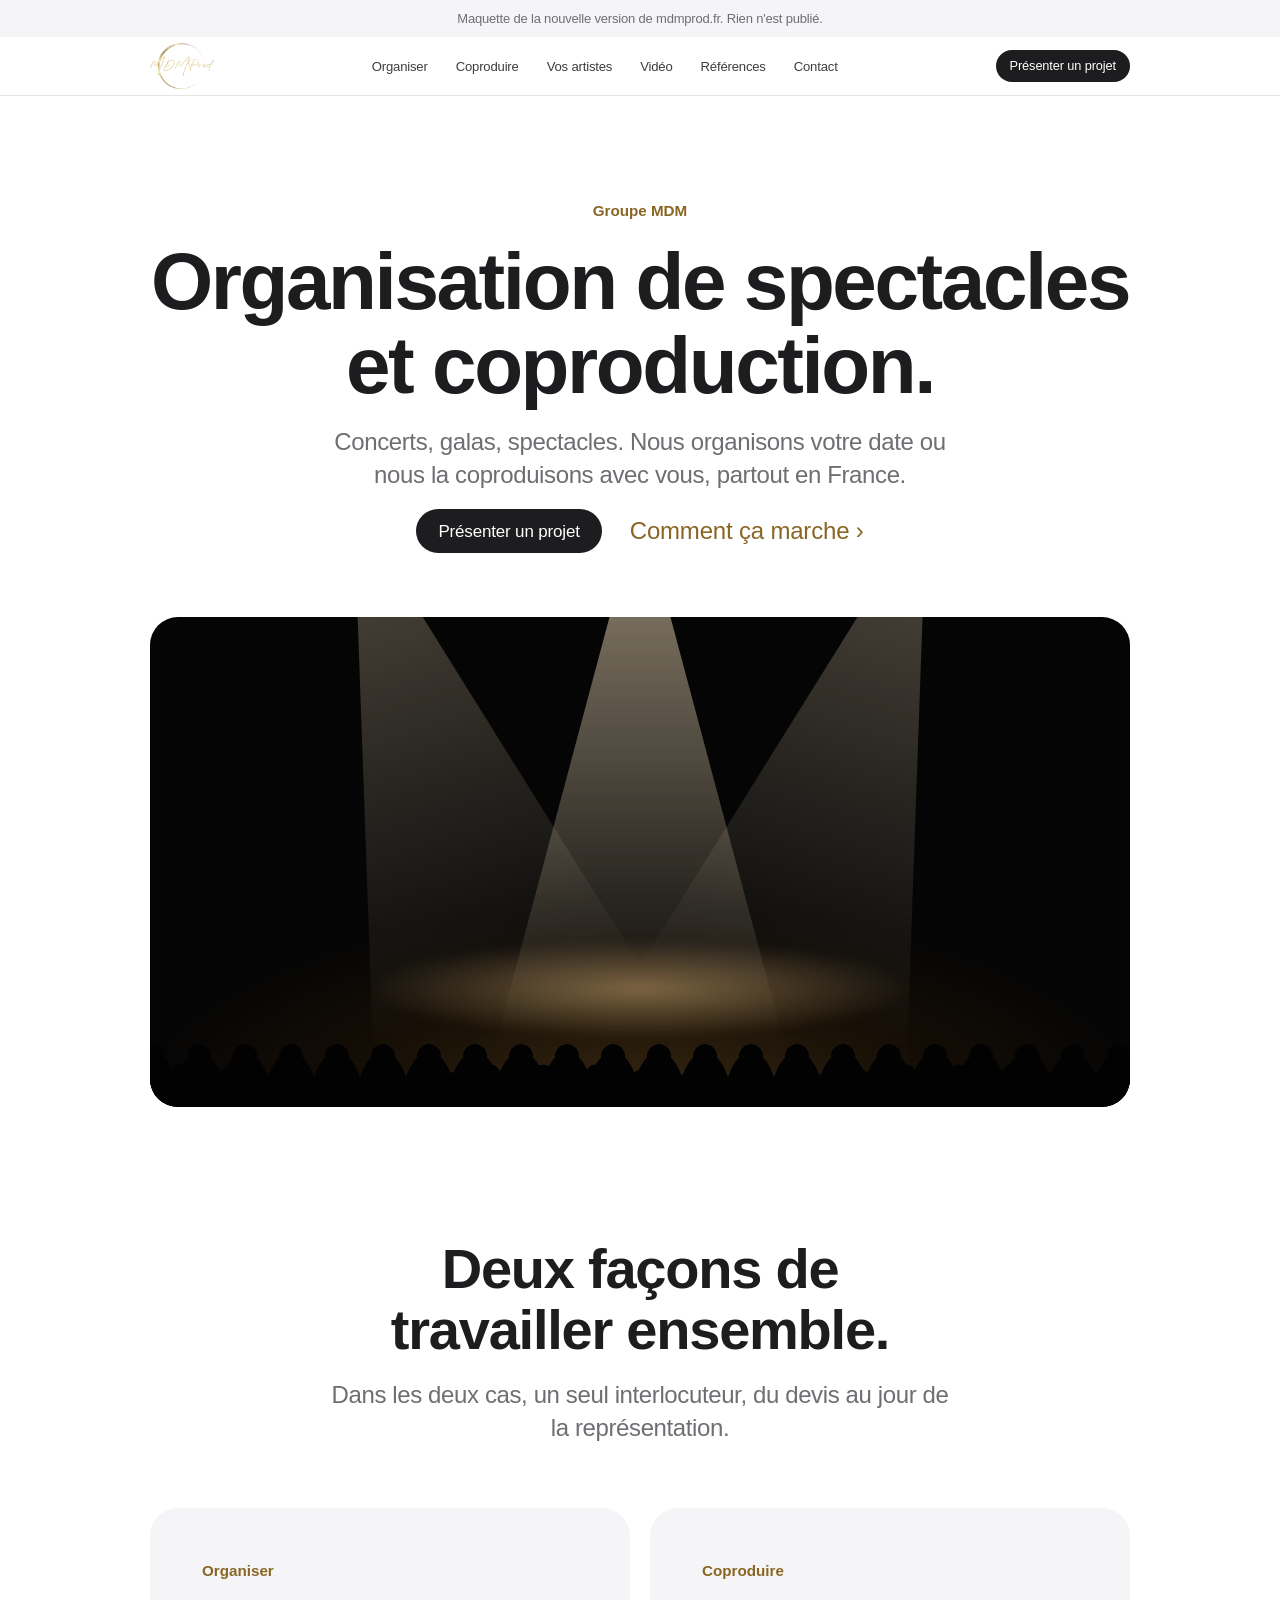
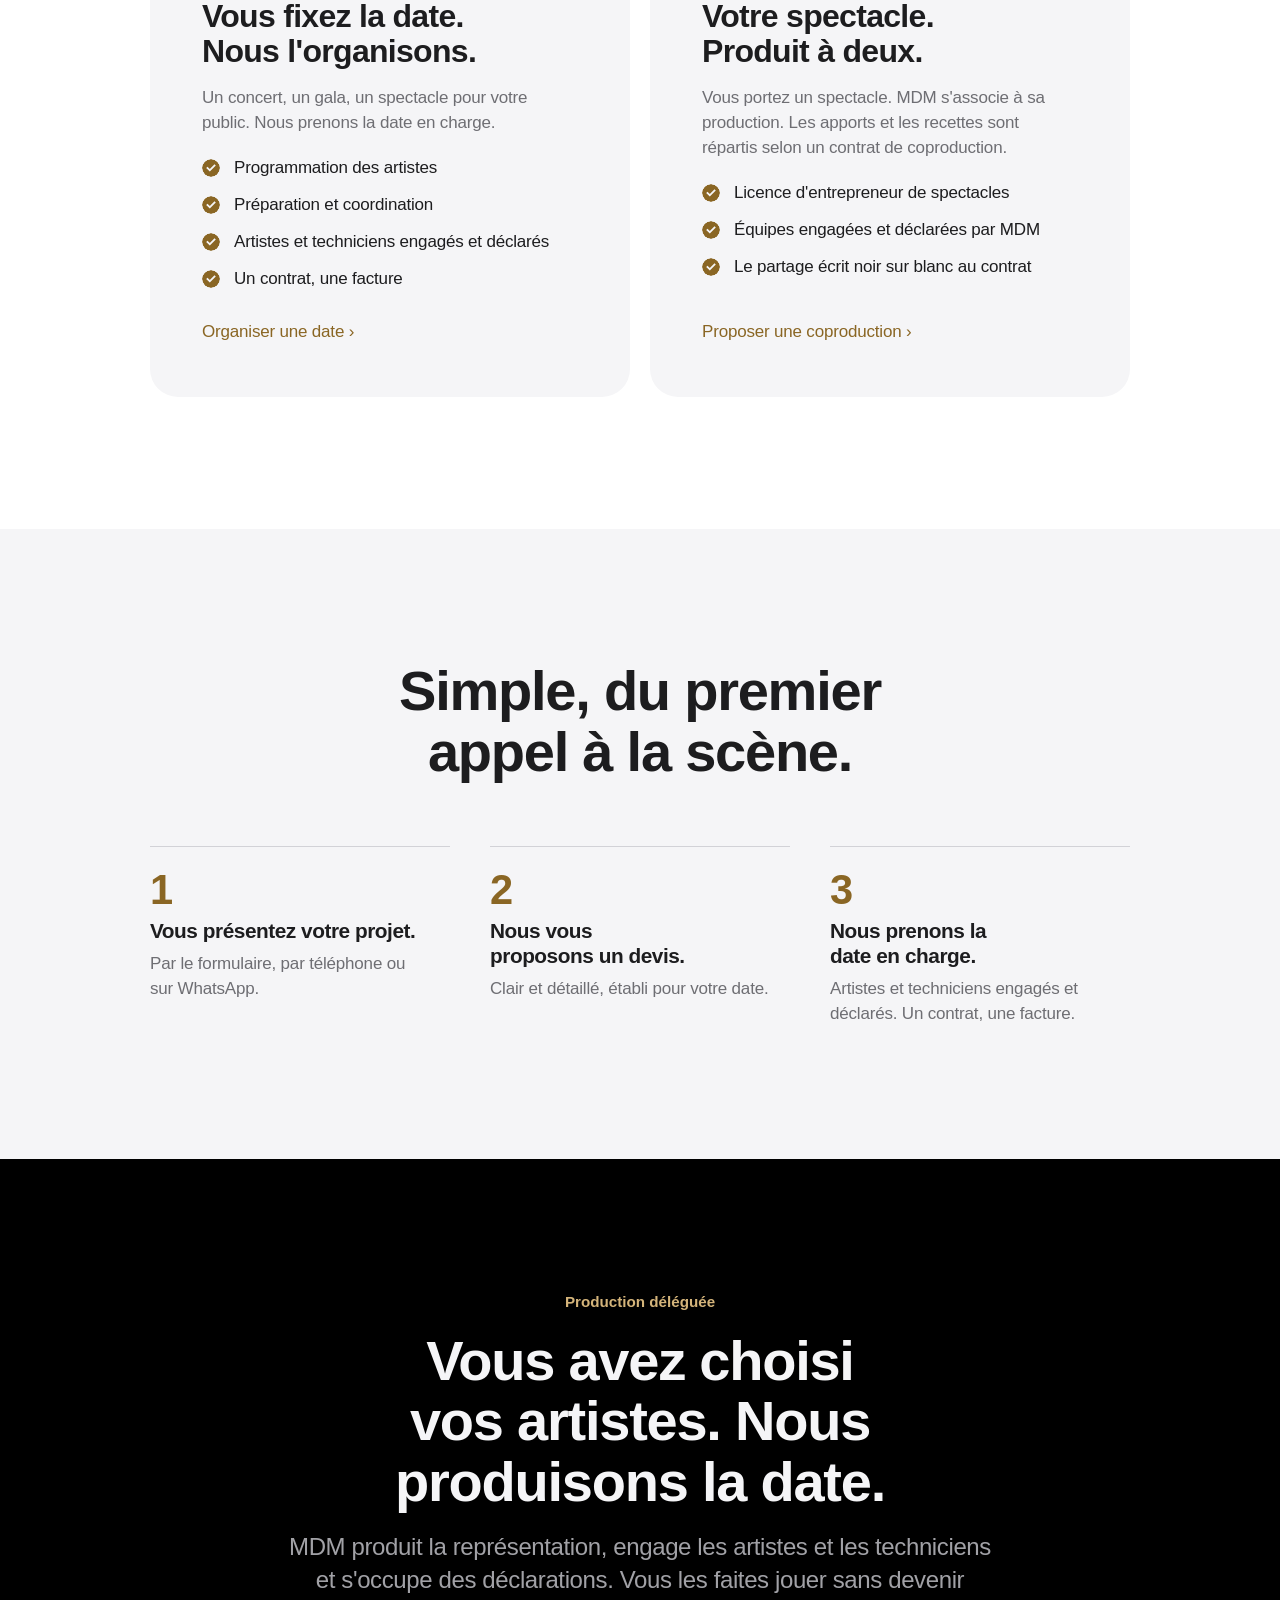
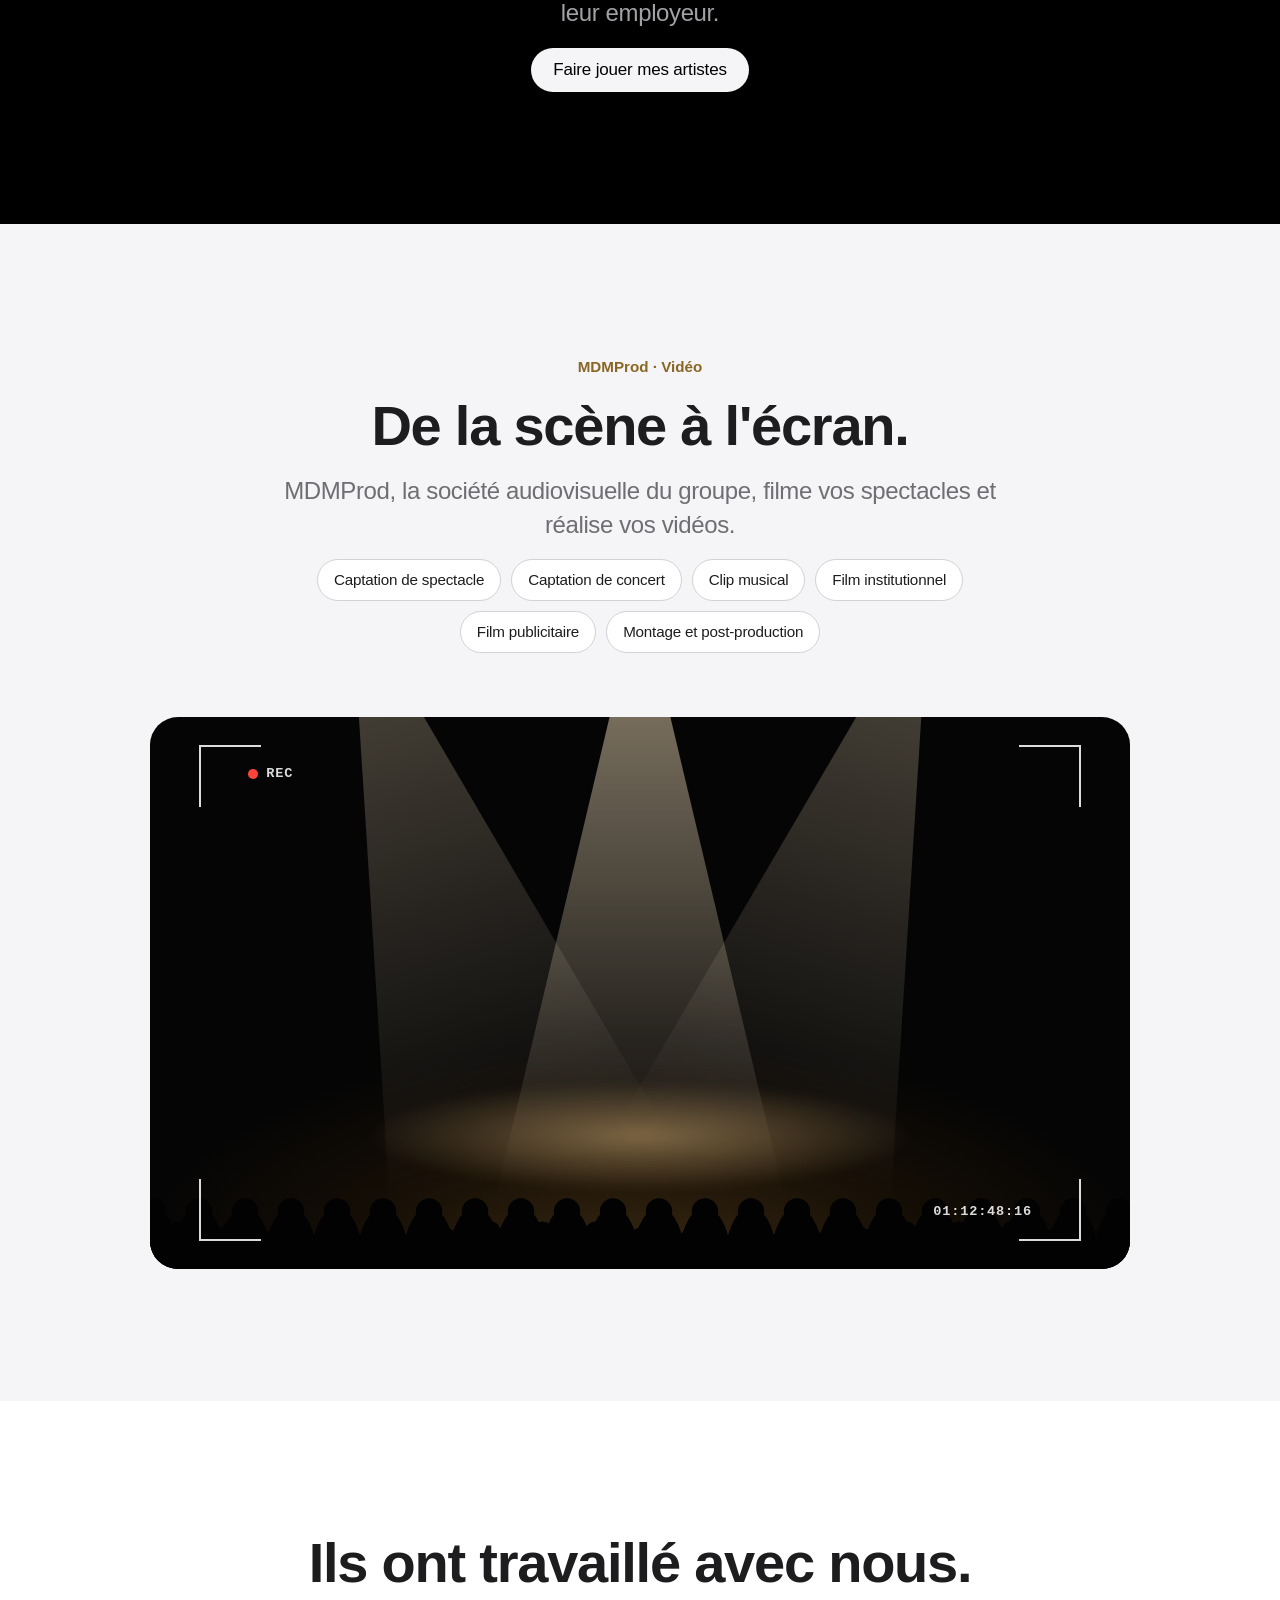
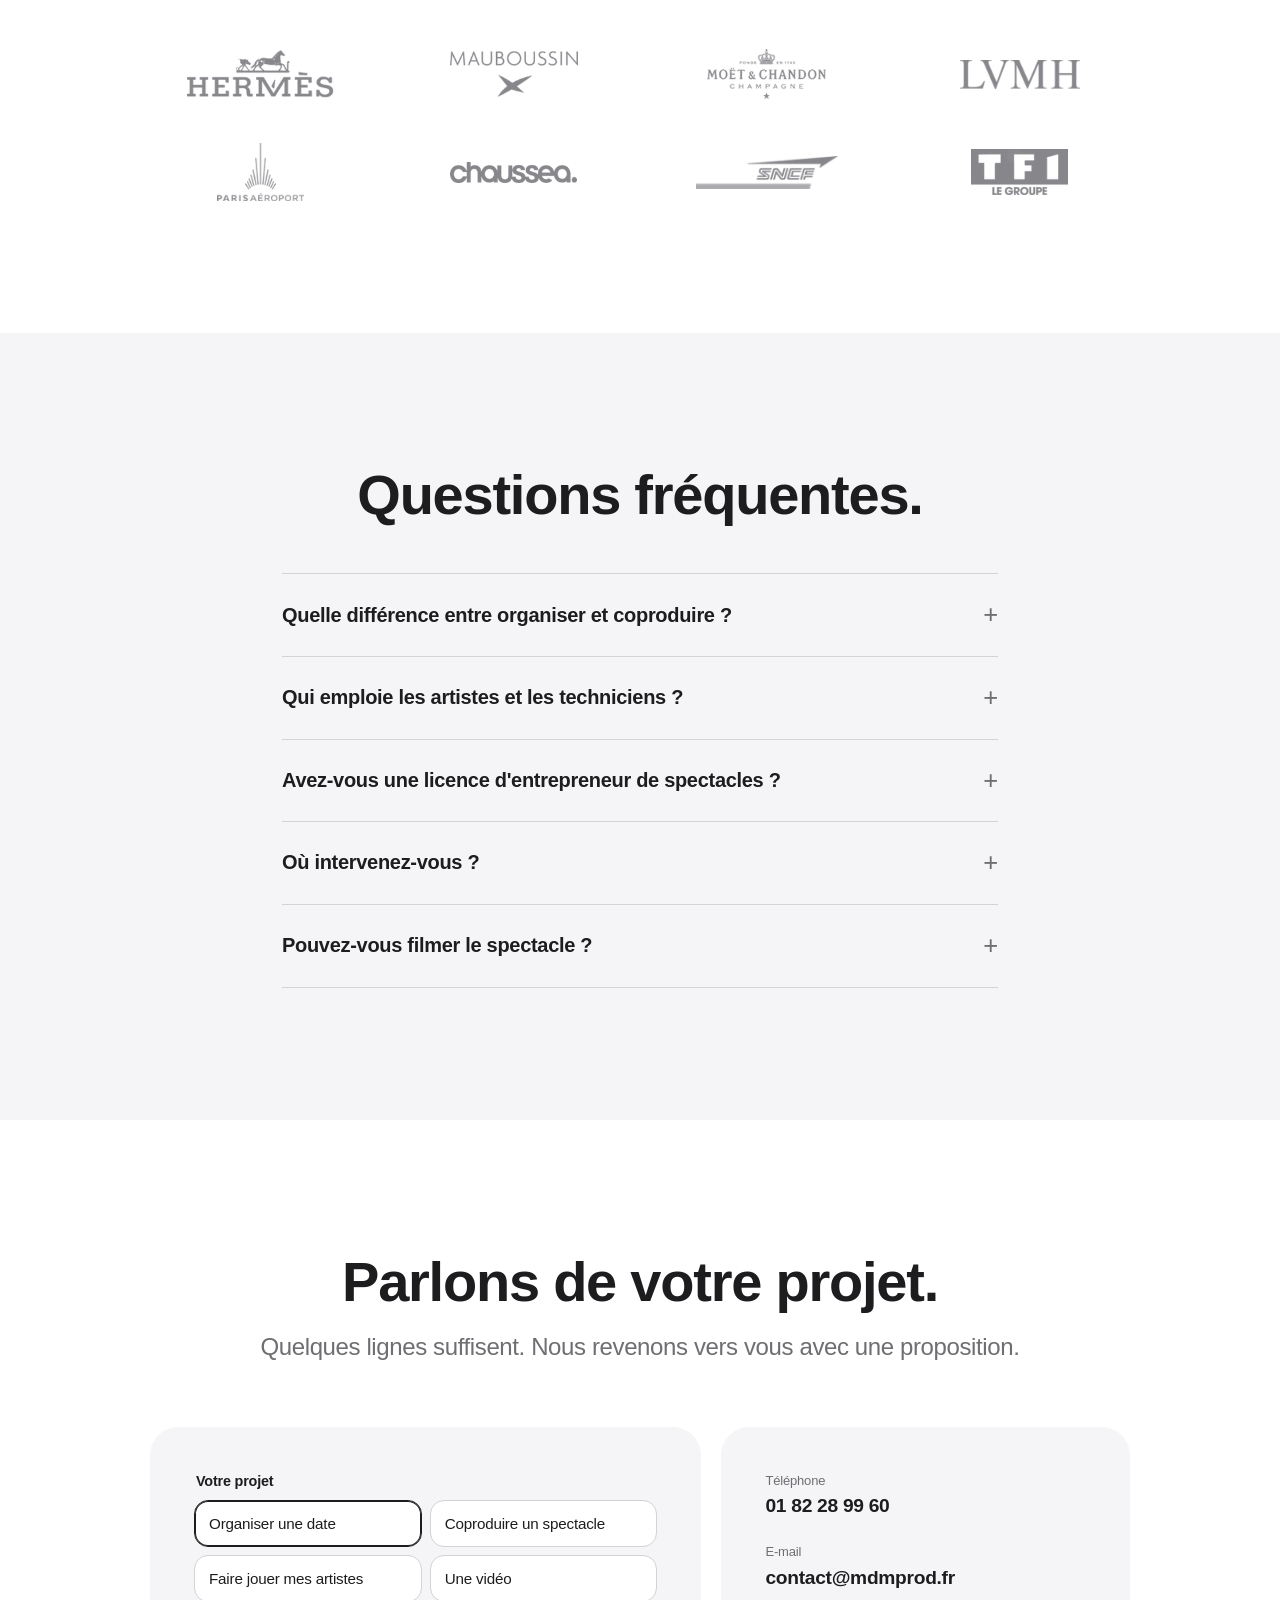
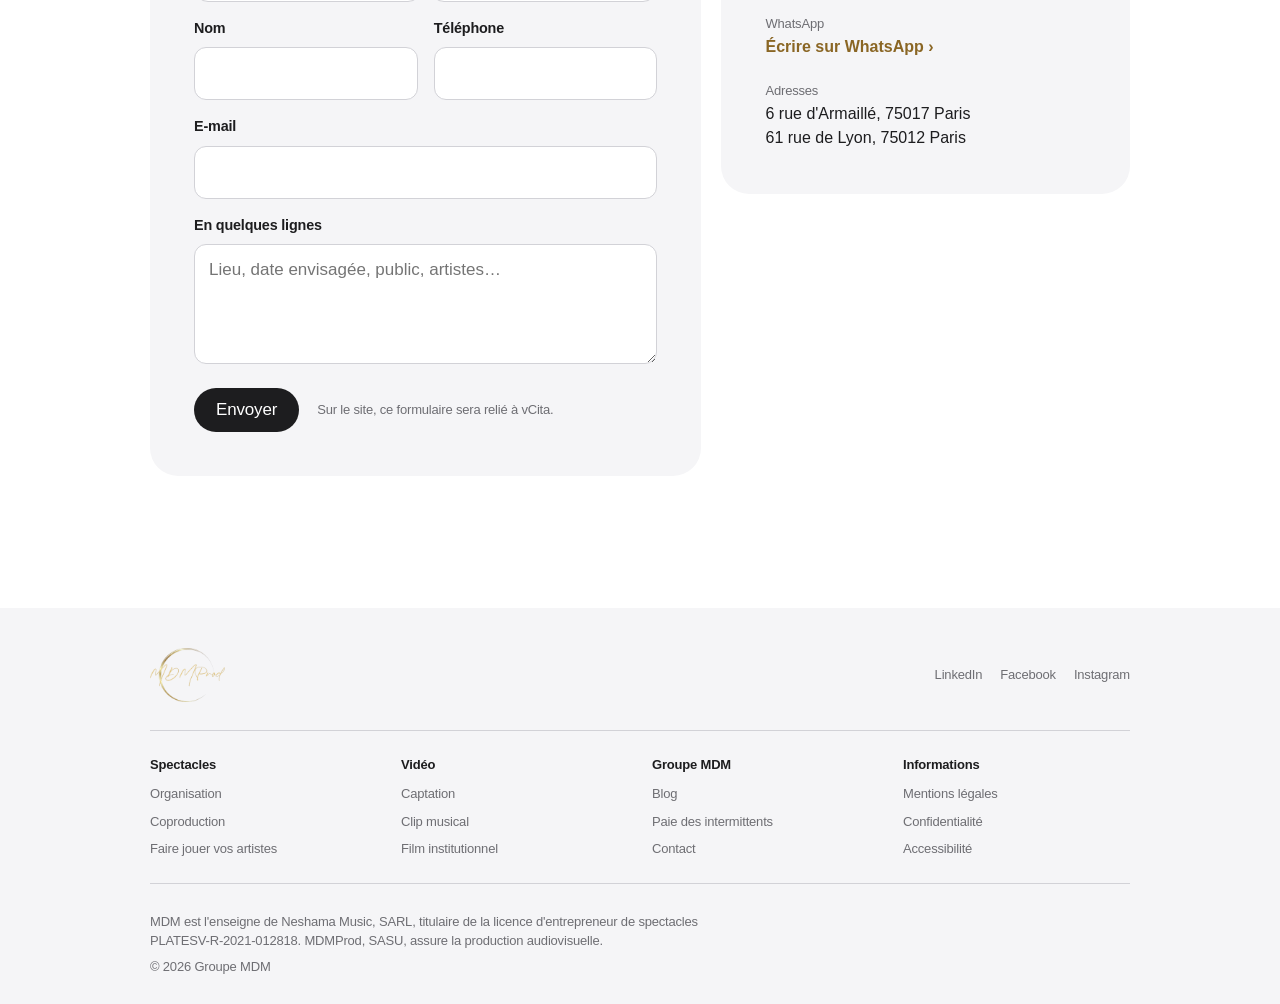
<file: refonte-mdmprod/index.html>
<!doctype html>
<html lang="fr">
<head>
<meta charset="utf-8">
<meta name="viewport" content="width=device-width, initial-scale=1, viewport-fit=cover">
<title>Refonte mdmprod.fr</title>
<meta name="claude:viewport-fit-sides" content="cover">
<meta name="description" content="Maquette de la nouvelle version de mdmprod.fr : organisation de spectacles et coproduction, Groupe MDM.">
<style>
/* Layout : bandes pleine largeur qui alternent blanc / gris clair / noir, contenu centré sur 980 px,
   grandes phrases courtes, deux tuiles, une seule couleur d'accent (l'or du logo), aucune décoration gratuite. */
:root {
  --bg: #ffffff;
  --bg-alt: #f5f5f7;
  --tile: #ffffff;
  --fg: #1d1d1f;
  --fg-2: #6e6e73;
  --line: #d2d2d7;
  --gold: #8a6624;
  --ink: #000000;
  --on-ink: #f5f5f7;
  --on-ink-2: #a1a1a6;
  --btn-bg: #1d1d1f;
  --btn-fg: #ffffff;
  --nav-bg: rgba(255, 255, 255, 0.78);
  --logo-ink: #86868b;
  --focus: #8a6624;
  --field: #ffffff;
  --ok-bg: #eef6ee;
  --ok-fg: #1f5f2a;
  /* La scène et le viseur sont des « photos » : sombres dans les deux thèmes. */
  --stage-0: #050505;
  --stage-1: #140d05;
  --stage-2: #3b2a12;
  --stage-light: rgba(255, 233, 196, 0.62);
  --stage-glow: rgba(255, 210, 140, 0.42);
  --stage-crowd: #020202;
  --rec: #ff453a;
  --hud: rgba(255, 255, 255, 0.86);

  --font: -apple-system, BlinkMacSystemFont, "SF Pro Display", "SF Pro Text", "Helvetica Neue", "Segoe UI", Roboto, Arial, sans-serif;
  --mono: ui-monospace, "SF Mono", Menlo, Consolas, monospace;
  --hero: clamp(2.6rem, 7.2vw, 5rem);
  --h2: clamp(2rem, 5vw, 3.5rem);
  --h3: clamp(1.5rem, 3vw, 2rem);
  --lead: clamp(1.15rem, 2vw, 1.5rem);
  --body: 1.0625rem;
  --small: 0.8125rem;
  --radius: 28px;
  --max: 980px;
}
@media (prefers-color-scheme: dark) {
  :root:not([data-theme="light"]) {
    --bg: #000000; --bg-alt: #161617; --tile: #1d1d1f; --fg: #f5f5f7; --fg-2: #a1a1a6;
    --line: #424245; --gold: #d4b47a; --ink: #1d1d1f; --on-ink: #f5f5f7; --on-ink-2: #a1a1a6;
    --btn-bg: #f5f5f7; --btn-fg: #000000; --nav-bg: rgba(22, 22, 23, 0.78); --logo-ink: #8e8e93;
    --focus: #d4b47a; --field: #1d1d1f; --ok-bg: #12301a; --ok-fg: #9fe0ad;
    color-scheme: dark;
  }
}
:root[data-theme="dark"] {
  --bg: #000000; --bg-alt: #161617; --tile: #1d1d1f; --fg: #f5f5f7; --fg-2: #a1a1a6;
  --line: #424245; --gold: #d4b47a; --ink: #1d1d1f; --on-ink: #f5f5f7; --on-ink-2: #a1a1a6;
  --btn-bg: #f5f5f7; --btn-fg: #000000; --nav-bg: rgba(22, 22, 23, 0.78); --logo-ink: #8e8e93;
  --focus: #d4b47a; --field: #1d1d1f; --ok-bg: #12301a; --ok-fg: #9fe0ad;
  color-scheme: dark;
}

* { box-sizing: border-box; }
html { scroll-behavior: smooth; scroll-padding-top: 70px; }
body {
  margin: 0; background: var(--bg); color: var(--fg); font-family: var(--font);
  font-size: var(--body); line-height: 1.47; letter-spacing: -0.011em;
  -webkit-font-smoothing: antialiased; overflow-x: hidden;
}
body::before {
  content: ""; position: fixed; inset: 0 0 auto; height: env(safe-area-inset-top, 0px);
  z-index: 10; background: var(--nav-bg);
}
h1, h2, h3 { margin: 0; font-weight: 600; text-wrap: balance; letter-spacing: -0.022em; }
p { margin: 0; text-wrap: pretty; }
a { color: var(--gold); text-decoration: none; }
a:hover { text-decoration: underline; }
:focus-visible { outline: 2px solid var(--focus); outline-offset: 3px; border-radius: 6px; }

.wrap {
  max-width: calc(var(--max) + 2 * 22px); margin: 0 auto;
  padding-left: max(22px, env(safe-area-inset-left, 0px));
  padding-right: max(22px, env(safe-area-inset-right, 0px));
}
.band { padding-block: clamp(72px, 11vw, 132px); }
.band--alt { background: var(--bg-alt); }
.band--ink { background: var(--ink); color: var(--on-ink); }
.center { text-align: center; }
.eyebrow { font-size: 0.95rem; font-weight: 600; color: var(--gold); letter-spacing: 0; }
.band--ink .eyebrow { color: #d4b47a; }
.lead { font-size: var(--lead); line-height: 1.38; color: var(--fg-2); letter-spacing: -0.016em; }
.band--ink .lead { color: var(--on-ink-2); }
.stack { display: flex; flex-direction: column; gap: 18px; }
.stack--center { align-items: center; }
.narrow { max-width: 760px; margin-inline: auto; }
.more { font-size: var(--lead); font-weight: 400; color: var(--gold); white-space: nowrap; }
.more::after { content: " ›"; }
.band--ink .more { color: #d4b47a; }

/* Bandeau maquette */
.notice { background: var(--bg-alt); color: var(--fg-2); font-size: var(--small); text-align: center; }
.notice .wrap { padding-block: 9px; }

/* Navigation */
.nav {
  position: sticky; top: env(safe-area-inset-top, 0px); z-index: 20;
  background: var(--nav-bg); -webkit-backdrop-filter: saturate(180%) blur(20px); backdrop-filter: saturate(180%) blur(20px);
  border-bottom: 1px solid color-mix(in srgb, var(--line) 60%, transparent);
}
.nav .wrap { display: flex; align-items: center; gap: 24px; min-height: 58px; }
.brand { display: flex; align-items: center; flex: none; }
.brand img { height: 46px; width: auto; display: block; }
.nav-links { display: flex; gap: 28px; margin: 0 auto; padding: 0; list-style: none; }
.nav-links a { color: var(--fg); font-size: 0.82rem; opacity: 0.86; }
.nav-links a:hover { opacity: 1; text-decoration: none; }
.pill {
  display: inline-flex; align-items: center; justify-content: center; min-height: 44px;
  padding: 0 22px; border-radius: 980px; border: 0; cursor: pointer;
  background: var(--btn-bg); color: var(--btn-fg); font: 500 1.0625rem/1 var(--font); letter-spacing: -0.01em;
}
.pill:hover { text-decoration: none; opacity: 0.88; }
.pill--sm { min-height: 32px; padding: 0 14px; font-size: 0.8rem; }
.band--ink .pill { background: #f5f5f7; color: #000; }
.menu-btn {
  display: none; margin-left: auto; width: 44px; height: 44px; border: 0; background: transparent;
  color: var(--fg); cursor: pointer; border-radius: 10px;
}
.menu-btn svg { width: 20px; height: 20px; }
.menu { border-top: 1px solid var(--line); }
.menu ul { list-style: none; margin: 0; padding: 8px 0 18px; display: grid; }
.menu a { display: block; padding: 12px 0; color: var(--fg); font-size: 1.5rem; font-weight: 600; letter-spacing: -0.02em; }

/* Accroche */
.hero { padding-block: clamp(56px, 9vw, 104px) 0; text-align: center; }
.hero h1 { font-size: var(--hero); line-height: 1.04; letter-spacing: -0.03em; font-weight: 700; }
.hero .lead { max-width: 640px; margin-inline: auto; }
.actions { display: flex; flex-wrap: wrap; align-items: center; justify-content: center; gap: 14px 28px; }
.hero-visual { margin-top: clamp(40px, 6vw, 64px); }

/* Scène dessinée (tient lieu de photo dans la maquette) */
.stage {
  position: relative; overflow: hidden; border-radius: var(--radius); max-width: 100%;
  aspect-ratio: 2 / 1; isolation: isolate;
  background:
    radial-gradient(70% 55% at 50% 100%, var(--stage-2) 0%, var(--stage-1) 45%, transparent 75%),
    var(--stage-0);
}
.beam {
  position: absolute; top: -8%; width: 34%; height: 112%; left: 33%;
  background: linear-gradient(to bottom, var(--stage-light), transparent 82%);
  clip-path: polygon(44% 0, 56% 0, 100% 100%, 0 100%);
  filter: blur(16px); transform-origin: 50% 0; mix-blend-mode: screen; opacity: 0.8;
}
.beam--l { left: 6%; transform: rotate(-17deg); opacity: 0.42; animation: sway-l 11s ease-in-out infinite; }
.beam--r { left: 60%; transform: rotate(17deg); opacity: 0.42; animation: sway-r 13s ease-in-out infinite; }
.beam--c { animation: breathe 7s ease-in-out infinite; }
.pool {
  position: absolute; left: 22%; right: 22%; bottom: 14%; height: 20%;
  background: radial-gradient(closest-side, var(--stage-glow), transparent); filter: blur(4px);
}
.crowd { position: absolute; left: -2%; right: -2%; bottom: 0; height: 17%; }
.crowd::before, .crowd::after { content: ""; position: absolute; inset: 0; }
.crowd::before {
  background:
    radial-gradient(circle at 50% 34%, var(--stage-crowd) 0 21%, transparent 22%) 0 0 / 46px 100% repeat-x,
    radial-gradient(60% 72% at 50% 100%, var(--stage-crowd) 0 98%, transparent 100%) 0 0 / 46px 100% repeat-x;
  top: 8%;
}
.crowd::after {
  background:
    radial-gradient(circle at 50% 38%, var(--stage-crowd) 0 19%, transparent 20%) 23px 0 / 52px 100% repeat-x,
    radial-gradient(62% 70% at 50% 100%, var(--stage-crowd) 0 98%, transparent 100%) 23px 0 / 52px 100% repeat-x;
  top: 34%;
}
@keyframes sway-l { 50% { transform: rotate(-11deg); } }
@keyframes sway-r { 50% { transform: rotate(11deg); } }
@keyframes breathe { 50% { opacity: 0.68; } }

/* Deux façons de travailler */
.tiles { display: grid; grid-template-columns: repeat(2, minmax(0, 1fr)); gap: 20px; margin-top: clamp(40px, 6vw, 64px); }
.tile {
  background: var(--tile); border-radius: var(--radius); padding: clamp(32px, 4.5vw, 52px);
  display: flex; flex-direction: column; gap: 16px; min-width: 0;
}
.tile h3 { font-size: var(--h3); line-height: 1.12; }
.tile p { color: var(--fg-2); }
.tile .eyebrow { color: var(--gold); }
.nowrap { white-space: nowrap; }
.ticks { list-style: none; margin: 4px 0 0; padding: 0; display: grid; gap: 12px; }
.ticks li { display: grid; grid-template-columns: 22px 1fr; gap: 10px; align-items: start; }
.ticks li::before {
  content: ""; width: 18px; height: 18px; margin-top: 3px; border-radius: 50%;
  background: var(--gold);
  -webkit-mask: url("data:image/svg+xml,%3Csvg xmlns='http://www.w3.org/2000/svg' viewBox='0 0 18 18'%3E%3Cpath d='M9 0a9 9 0 1 0 0 18A9 9 0 0 0 9 0Zm-1.2 12.6L4.2 9l1.3-1.3 2.3 2.3 4.7-4.7 1.3 1.3-6 6Z'/%3E%3C/svg%3E") center / contain no-repeat;
          mask: url("data:image/svg+xml,%3Csvg xmlns='http://www.w3.org/2000/svg' viewBox='0 0 18 18'%3E%3Cpath d='M9 0a9 9 0 1 0 0 18A9 9 0 0 0 9 0Zm-1.2 12.6L4.2 9l1.3-1.3 2.3 2.3 4.7-4.7 1.3 1.3-6 6Z'/%3E%3C/svg%3E") center / contain no-repeat;
}
.tile .more { margin-top: auto; padding-top: 12px; font-size: 1.0625rem; }

/* Étapes (vraie séquence : l'ordre compte) */
.steps { list-style: none; padding: 0; margin: clamp(40px, 6vw, 64px) 0 0; display: grid; grid-template-columns: repeat(3, minmax(0, 1fr)); gap: 40px; counter-reset: s; }
.steps li { counter-increment: s; display: flex; flex-direction: column; gap: 8px; border-top: 1px solid var(--line); padding-top: 22px; min-width: 0; }
.steps li::before { content: counter(s); font-size: 2.6rem; font-weight: 600; line-height: 1; color: var(--gold); letter-spacing: -0.03em; font-variant-numeric: tabular-nums; }
.steps h3 { font-size: 1.3rem; line-height: 1.2; }
.steps p { color: var(--fg-2); }

/* Vidéo */
.chips { display: flex; flex-wrap: wrap; justify-content: center; gap: 10px; margin: 0; padding: 0; list-style: none; }
.chips li { border: 1px solid var(--line); border-radius: 980px; padding: 9px 16px; font-size: 0.95rem; background: var(--bg); }
.viewfinder { margin-top: clamp(40px, 6vw, 64px); }
.viewfinder .stage { aspect-ratio: 16 / 9; }
.hud { position: absolute; inset: 5%; pointer-events: none; z-index: 2; }
.hud i { position: absolute; width: 7%; aspect-ratio: 1; border: 2px solid var(--hud); }
.hud i:nth-child(1) { top: 0; left: 0; border-right: 0; border-bottom: 0; }
.hud i:nth-child(2) { top: 0; right: 0; border-left: 0; border-bottom: 0; }
.hud i:nth-child(3) { bottom: 0; left: 0; border-right: 0; border-top: 0; }
.hud i:nth-child(4) { bottom: 0; right: 0; border-left: 0; border-top: 0; }
.rec, .tc { position: absolute; color: var(--hud); font: 600 clamp(0.62rem, 1.3vw, 0.85rem)/1 var(--mono); letter-spacing: 0.06em; }
.rec { top: 9%; left: 10%; display: flex; align-items: center; gap: 8px; }
.rec::before { content: ""; width: 0.75em; height: 0.75em; border-radius: 50%; background: var(--rec); animation: blink 2s steps(1) infinite; }
.tc { bottom: 9%; right: 10%; font-variant-numeric: tabular-nums; }
@keyframes blink { 50% { opacity: 0.2; } }

/* Références */
.logos { list-style: none; margin: clamp(36px, 5vw, 56px) 0 0; padding: 0; display: grid; grid-template-columns: repeat(4, minmax(0, 1fr)); gap: 44px 32px; align-items: center; }
.logos li { display: flex; justify-content: center; }
.logo-mark {
  display: block; width: calc(150px * var(--s, 1)); max-width: 100%; aspect-ratio: var(--ar);
  max-height: calc(48px * var(--s, 1)); background: var(--logo-ink);
  -webkit-mask: var(--src) center / contain no-repeat; mask: var(--src) center / contain no-repeat;
}

/* FAQ */
.faq { margin-top: clamp(32px, 5vw, 48px); border-top: 1px solid var(--line); }
.faq details { border-bottom: 1px solid var(--line); }
.faq summary {
  list-style: none; cursor: pointer; display: flex; justify-content: space-between; align-items: center; gap: 16px;
  padding: 22px 0; font-size: 1.25rem; font-weight: 600; letter-spacing: -0.015em;
}
.faq summary::-webkit-details-marker { display: none; }
.faq summary::after { content: "+"; font-size: 1.6rem; font-weight: 300; color: var(--fg-2); transition: transform 0.25s; }
.faq details[open] summary::after { transform: rotate(45deg); }
.faq details p { padding: 0 0 24px; color: var(--fg-2); max-width: 68ch; }

/* Contact */
.contact-grid { display: grid; grid-template-columns: minmax(0, 1.35fr) minmax(0, 1fr); gap: 20px; margin-top: clamp(40px, 6vw, 64px); align-items: start; }
.card { background: var(--tile); border-radius: var(--radius); padding: clamp(26px, 4vw, 44px); min-width: 0; }
form { display: grid; gap: 16px; }
fieldset { border: 0; margin: 0; padding: 0; min-width: 0; }
legend, label { font-size: 0.9rem; font-weight: 600; display: block; margin-bottom: 8px; }
.choices { display: grid; grid-template-columns: repeat(2, minmax(0, 1fr)); gap: 8px; }
.choices input { position: absolute; opacity: 0; pointer-events: none; }
.choices label {
  margin: 0; font-weight: 500; font-size: 0.95rem; border: 1px solid var(--line); border-radius: 14px;
  padding: 13px 14px; cursor: pointer; background: var(--field); line-height: 1.25;
}
.choices input:checked + label { border-color: var(--fg); box-shadow: inset 0 0 0 1px var(--fg); }
.choices input:focus-visible + label { outline: 2px solid var(--focus); outline-offset: 2px; }
.row { display: grid; grid-template-columns: repeat(2, minmax(0, 1fr)); gap: 16px; }
input[type="text"], input[type="email"], input[type="tel"], textarea {
  width: 100%; font: inherit; color: var(--fg); background: var(--field);
  border: 1px solid var(--line); border-radius: 12px; padding: 13px 14px; min-height: 48px;
}
textarea { min-height: 120px; resize: vertical; }
input:focus, textarea:focus { outline: 2px solid var(--focus); outline-offset: 0; border-color: transparent; }
.form-foot { display: flex; flex-wrap: wrap; align-items: center; gap: 14px 18px; }
.hint { font-size: var(--small); color: var(--fg-2); }
.sent { background: var(--ok-bg); color: var(--ok-fg); border-radius: 12px; padding: 12px 14px; font-size: 0.95rem; }
.coords { display: grid; gap: 22px; }
.coords dt { font-size: var(--small); color: var(--fg-2); margin-bottom: 2px; }
.coords dd { margin: 0; font-size: 1.2rem; font-weight: 600; letter-spacing: -0.015em; user-select: all; }
.coords dd.plain { user-select: text; font-weight: 400; font-size: 1rem; letter-spacing: 0; line-height: 1.5; }
.coords dl { margin: 0; display: grid; gap: 22px; }
.coords .wa { font-size: 1rem; font-weight: 600; }

/* Pied de page */
.foot { background: var(--bg-alt); color: var(--fg-2); font-size: var(--small); line-height: 1.5; }
.foot .wrap { padding-block: 40px 28px; display: grid; gap: 28px; }
.foot-top { display: flex; align-items: center; justify-content: space-between; gap: 16px; flex-wrap: wrap; }
.foot-top img { height: 54px; width: auto; display: block; }
.social { display: flex; gap: 18px; flex-wrap: wrap; }
.social a, .cols a { color: var(--fg-2); }
.social a:hover, .cols a:hover { color: var(--fg); }
.cols { display: grid; grid-template-columns: repeat(4, minmax(0, 1fr)); gap: 24px; padding-block: 24px; border-block: 1px solid var(--line); }
.cols h4 { margin: 0 0 10px; font-size: var(--small); font-weight: 600; color: var(--fg); }
.cols ul { list-style: none; margin: 0; padding: 0; display: grid; gap: 8px; }
.legal { display: grid; gap: 6px; max-width: 80ch; }

@media (max-width: 860px) {
  .nav-links, .nav .pill { display: none; }
  .menu-btn { display: inline-grid; place-items: center; }
  .tiles, .contact-grid { grid-template-columns: 1fr; }
  .steps { grid-template-columns: 1fr; gap: 28px; }
  .logos { grid-template-columns: repeat(2, minmax(0, 1fr)); gap: 36px 20px; }
  .cols { grid-template-columns: repeat(2, minmax(0, 1fr)); }
  .stage { aspect-ratio: 4 / 3; }
  .viewfinder .stage { aspect-ratio: 4 / 3; }
}
@media (max-width: 480px) {
  .row, .choices { grid-template-columns: 1fr; }
  .faq summary { font-size: 1.1rem; }
  .logo-mark { width: calc(124px * var(--s, 1)); }
}
@media (prefers-reduced-motion: reduce) {
  html { scroll-behavior: auto; }
  .beam, .rec::before { animation: none !important; }
}
</style>
</head>
<body>
<div class="notice"><div class="wrap">Maquette de la nouvelle version de mdmprod.fr. Rien n'est publié.</div></div>

<header class="nav" id="haut">
  <div class="wrap">
    <a class="brand" href="#haut" aria-label="MDMProd, retour en haut"><img src="[data-uri]" alt="MDMProd" width="64" height="46"></a>
    <ul class="nav-links">
      <li><a href="#organiser">Organiser</a></li>
      <li><a href="#coproduire">Coproduire</a></li>
      <li><a href="#artistes">Vos artistes</a></li>
      <li><a href="#video">Vidéo</a></li>
      <li><a href="#references">Références</a></li>
      <li><a href="#contact">Contact</a></li>
    </ul>
    <a class="pill pill--sm" href="#contact">Présenter un projet</a>
    <button class="menu-btn" id="menu-btn" type="button" aria-expanded="false" aria-controls="menu" aria-label="Ouvrir le menu">
      <svg viewBox="0 0 20 20" fill="none" stroke="currentColor" stroke-width="1.6" stroke-linecap="round" aria-hidden="true"><path d="M3 7h14M3 13h14"/></svg>
    </button>
  </div>
  <nav class="menu" id="menu" hidden aria-label="Menu">
    <div class="wrap">
      <ul>
        <li><a href="#organiser">Organiser une date</a></li>
        <li><a href="#coproduire">Coproduire un spectacle</a></li>
        <li><a href="#artistes">Faire jouer vos artistes</a></li>
        <li><a href="#video">Vidéo</a></li>
        <li><a href="#references">Références</a></li>
        <li><a href="#contact">Contact</a></li>
      </ul>
    </div>
  </nav>
</header>

<main>
  <section class="hero" aria-labelledby="titre">
    <div class="wrap stack stack--center">
      <p class="eyebrow">Groupe MDM</p>
      <h1 id="titre">Organisation de spectacles et coproduction.</h1>
      <p class="lead">Concerts, galas, spectacles. Nous organisons votre date ou nous la coproduisons avec vous, partout en France.</p>
      <div class="actions">
        <a class="pill" href="#contact">Présenter un projet</a>
        <a class="more" href="#organiser">Comment ça marche</a>
      </div>
    </div>
    <div class="wrap hero-visual">
      <div class="stage" role="img" aria-label="Une scène éclairée devant le public (illustration, à remplacer par une photo de vos dates)">
        <span class="beam beam--l"></span><span class="beam beam--c"></span><span class="beam beam--r"></span>
        <span class="pool"></span>
        <span class="crowd"></span>
      </div>
    </div>
  </section>

  <section class="band" aria-labelledby="deux-facons">
    <div class="wrap">
      <div class="stack stack--center center narrow">
        <h2 id="deux-facons" style="font-size: var(--h2); line-height: 1.08;">Deux façons de travailler ensemble.</h2>
        <p class="lead">Dans les deux cas, un seul interlocuteur, du devis au jour de la représentation.</p>
      </div>
      <div class="tiles">
        <article class="tile" id="organiser" style="background: var(--bg-alt);">
          <p class="eyebrow">Organiser</p>
          <h3>Vous fixez la date. Nous l'organisons.</h3>
          <p>Un concert, un gala, un spectacle pour votre public. Nous prenons la date en charge.</p>
          <ul class="ticks">
            <li>Programmation des artistes</li>
            <li>Préparation et coordination</li>
            <li>Artistes et techniciens engagés et déclarés</li>
            <li>Un contrat, une facture</li>
          </ul>
          <a class="more" href="#contact">Organiser une date</a>
        </article>
        <article class="tile" id="coproduire" style="background: var(--bg-alt);">
          <p class="eyebrow">Coproduire</p>
          <h3>Votre spectacle. Produit à deux.</h3>
          <p>Vous portez un spectacle. MDM s'associe à sa production. Les apports et les recettes sont répartis selon un contrat de coproduction.</p>
          <ul class="ticks">
            <li>Licence d'entrepreneur de spectacles</li>
            <li>Équipes engagées et déclarées par MDM</li>
            <li>Le partage écrit noir sur blanc au contrat</li>
          </ul>
          <a class="more" href="#contact">Proposer une coproduction</a>
        </article>
      </div>
    </div>
  </section>

  <section class="band band--alt" aria-labelledby="etapes">
    <div class="wrap">
      <div class="stack stack--center center narrow">
        <h2 id="etapes" style="font-size: var(--h2); line-height: 1.08;">Simple, du premier appel à la scène.</h2>
      </div>
      <ol class="steps">
        <li>
          <h3>Vous présentez votre projet.</h3>
          <p>Par le formulaire, par téléphone ou sur WhatsApp.</p>
        </li>
        <li>
          <h3>Nous vous proposons un devis.</h3>
          <p>Clair et détaillé, établi pour votre date.</p>
        </li>
        <li>
          <h3>Nous prenons la date en charge.</h3>
          <p>Artistes et techniciens engagés et déclarés. Un contrat, une facture.</p>
        </li>
      </ol>
    </div>
  </section>

  <section class="band band--ink" id="artistes" aria-labelledby="titre-artistes">
    <div class="wrap stack stack--center center narrow">
      <p class="eyebrow">Production déléguée</p>
      <h2 id="titre-artistes" style="font-size: var(--h2); line-height: 1.08;">Vous avez choisi vos artistes. Nous produisons la date.</h2>
      <p class="lead">MDM produit la représentation, engage les artistes et les techniciens et s'occupe des déclarations. Vous les faites jouer sans devenir leur employeur.</p>
      <div class="actions">
        <a class="pill" href="#contact">Faire jouer mes artistes</a>
      </div>
    </div>
  </section>

  <section class="band band--alt" id="video" aria-labelledby="titre-video">
    <div class="wrap">
      <div class="stack stack--center center narrow">
        <p class="eyebrow">MDMProd · Vidéo</p>
        <h2 id="titre-video" style="font-size: var(--h2); line-height: 1.08;">De la scène à l'écran.</h2>
        <p class="lead">MDMProd, la société audiovisuelle du groupe, filme vos spectacles et réalise vos vidéos.</p>
        <ul class="chips">
          <li>Captation de spectacle</li>
          <li>Captation de concert</li>
          <li>Clip musical</li>
          <li>Film institutionnel</li>
          <li>Film publicitaire</li>
          <li>Montage et post-production</li>
        </ul>
      </div>
      <div class="viewfinder">
        <div class="stage" role="img" aria-label="La même scène vue dans le viseur d'une caméra (illustration)">
          <span class="beam beam--l"></span><span class="beam beam--c"></span><span class="beam beam--r"></span>
          <span class="pool"></span>
          <span class="crowd"></span>
          <span class="hud" aria-hidden="true"><i></i><i></i><i></i><i></i></span>
          <span class="rec" aria-hidden="true">REC</span>
          <span class="tc" aria-hidden="true">01:12:48:16</span>
        </div>
      </div>
    </div>
  </section>

  <section class="band" id="references" aria-labelledby="titre-ref">
    <div class="wrap">
      <div class="stack stack--center center narrow">
        <h2 id="titre-ref" style="font-size: var(--h2); line-height: 1.08;">Ils ont travaillé avec nous.</h2>
      </div>
      <ul class="logos">
        <li><span class="logo-mark" role="img" aria-label="Hermès" style="--src: url('[data-uri]'); --ar: 220 / 72; --s: 1;"></span></li>
        <li><span class="logo-mark" role="img" aria-label="Mauboussin" style="--src: url('[data-uri]'); --ar: 200 / 72; --s: 0.95;"></span></li>
        <li><span class="logo-mark" role="img" aria-label="Moët & Chandon" style="--src: url('[data-uri]'); --ar: 171 / 72; --s: 1.05;"></span></li>
        <li><span class="logo-mark" role="img" aria-label="LVMH" style="--src: url('[data-uri]'); --ar: 302 / 72; --s: 0.8;"></span></li>
        <li><span class="logo-mark" role="img" aria-label="Paris Aéroport" style="--src: url('[data-uri]'); --ar: 108 / 72; --s: 1.2;"></span></li>
        <li><span class="logo-mark" role="img" aria-label="Chaussea" style="--src: url('[data-uri]'); --ar: 439 / 72; --s: 0.85;"></span></li>
        <li><span class="logo-mark" role="img" aria-label="SNCF" style="--src: url('[data-uri]'); --ar: 309 / 72; --s: 0.95;"></span></li>
        <li><span class="logo-mark" role="img" aria-label="TF1" style="--src: url('[data-uri]'); --ar: 152 / 72; --s: 0.95;"></span></li>
      </ul>
    </div>
  </section>

  <section class="band band--alt" aria-labelledby="titre-faq">
    <div class="wrap narrow">
      <h2 id="titre-faq" class="center" style="font-size: var(--h2); line-height: 1.08;">Questions fréquentes.</h2>
      <div class="faq">
        <details>
          <summary>Quelle différence entre organiser et coproduire ?</summary>
          <p>Organiser : vous nous confiez votre date et nous la prenons en charge. Coproduire : nous produisons le spectacle avec vous, et les apports comme les recettes sont répartis selon un contrat de coproduction.</p>
        </details>
        <details>
          <summary>Qui emploie les artistes et les techniciens ?</summary>
          <p>MDM. Nous les engageons et faisons les déclarations. Vous recevez un seul contrat et une seule facture.</p>
        </details>
        <details>
          <summary>Avez-vous une licence d'entrepreneur de spectacles ?</summary>
          <p>Oui. MDM, enseigne de Neshama Music, est titulaire du récépissé PLATESV-R-2021-012818.</p>
        </details>
        <details>
          <summary>Où intervenez-vous ?</summary>
          <p>Partout en France.</p>
        </details>
        <details>
          <summary>Pouvez-vous filmer le spectacle ?</summary>
          <p>Oui. MDMProd, la société audiovisuelle du groupe, réalise la captation et le montage.</p>
        </details>
      </div>
    </div>
  </section>

  <section class="band" id="contact" aria-labelledby="titre-contact">
    <div class="wrap">
      <div class="stack stack--center center narrow">
        <h2 id="titre-contact" style="font-size: var(--h2); line-height: 1.08;">Parlons de votre projet.</h2>
        <p class="lead">Quelques lignes suffisent. Nous revenons vers vous avec une proposition.</p>
      </div>
      <div class="contact-grid">
        <div class="card" style="background: var(--bg-alt);">
          <form id="projet" novalidate>
            <fieldset>
              <legend>Votre projet</legend>
              <div class="choices">
                <input type="radio" name="type" id="t-org" value="organiser" checked><label for="t-org">Organiser une date</label>
                <input type="radio" name="type" id="t-cop" value="coproduire"><label for="t-cop">Coproduire un spectacle</label>
                <input type="radio" name="type" id="t-art" value="artistes"><label for="t-art">Faire jouer mes artistes</label>
                <input type="radio" name="type" id="t-vid" value="video"><label for="t-vid">Une vidéo</label>
              </div>
            </fieldset>
            <div class="row">
              <div><label for="f-nom">Nom</label><input type="text" id="f-nom" name="nom" autocomplete="name"></div>
              <div><label for="f-tel">Téléphone</label><input type="tel" id="f-tel" name="tel" autocomplete="tel"></div>
            </div>
            <div><label for="f-mail">E-mail</label><input type="email" id="f-mail" name="mail" autocomplete="email"></div>
            <div><label for="f-msg">En quelques lignes</label><textarea id="f-msg" name="msg" placeholder="Lieu, date envisagée, public, artistes…"></textarea></div>
            <div class="form-foot">
              <button class="pill" type="submit">Envoyer</button>
              <span class="hint">Sur le site, ce formulaire sera relié à vCita.</span>
            </div>
            <p class="sent" id="sent" hidden role="status">Maquette : rien n'a été envoyé. Sur le site, votre demande arrivera dans vCita.</p>
          </form>
        </div>
        <div class="card coords" style="background: var(--bg-alt);">
          <dl>
            <div><dt>Téléphone</dt><dd>01 82 28 99 60</dd></div>
            <div><dt>E-mail</dt><dd>contact@mdmprod.fr</dd></div>
            <div><dt>WhatsApp</dt><dd class="plain"><a class="wa" href="https://wa.me/33745174129" target="_blank" rel="noopener">Écrire sur WhatsApp ›</a></dd></div>
            <div><dt>Adresses</dt><dd class="plain">6 rue d'Armaillé, 75017 Paris<br>61 rue de Lyon, 75012 Paris</dd></div>
          </dl>
        </div>
      </div>
    </div>
  </section>
</main>

<footer class="foot">
  <div class="wrap">
    <div class="foot-top">
      <img src="[data-uri]" alt="MDMProd" width="75" height="54">
      <div class="social">
        <a href="https://www.linkedin.com/company/11108022" target="_blank" rel="noopener">LinkedIn</a>
        <a href="https://www.facebook.com/mdmpdt" target="_blank" rel="noopener">Facebook</a>
        <a href="https://www.instagram.com/mdmprod" target="_blank" rel="noopener">Instagram</a>
      </div>
    </div>
    <div class="cols">
      <div><h4>Spectacles</h4><ul><li><a href="#organiser">Organisation</a></li><li><a href="#coproduire">Coproduction</a></li><li><a href="#artistes">Faire jouer vos artistes</a></li></ul></div>
      <div><h4>Vidéo</h4><ul><li><a href="#video">Captation</a></li><li><a href="#video">Clip musical</a></li><li><a href="#video">Film institutionnel</a></li></ul></div>
      <div><h4>Groupe MDM</h4><ul><li><a href="https://www.mdmprod.fr/blog" target="_blank" rel="noopener">Blog</a></li><li><a href="https://www.paieintermittents.com" target="_blank" rel="noopener">Paie des intermittents</a></li><li><a href="#contact">Contact</a></li></ul></div>
      <div><h4>Informations</h4><ul><li><a href="https://www.mdmprod.fr/terms-and-conditions" target="_blank" rel="noopener">Mentions légales</a></li><li><a href="https://www.mdmprod.fr/privacy-policy" target="_blank" rel="noopener">Confidentialité</a></li><li><a href="https://www.mdmprod.fr/accessibility-statement" target="_blank" rel="noopener">Accessibilité</a></li></ul></div>
    </div>
    <div class="legal">
      <p>MDM est l'enseigne de Neshama Music, SARL, titulaire de la licence d'entrepreneur de spectacles <span class="nowrap">PLATESV-R-2021-012818</span>. MDMProd, SASU, assure la production audiovisuelle.</p>
      <p>© 2026 Groupe MDM</p>
    </div>
  </div>
</footer>

<script>
(function () {
  var btn = document.getElementById('menu-btn');
  var menu = document.getElementById('menu');
  function close() { menu.hidden = true; btn.setAttribute('aria-expanded', 'false'); btn.setAttribute('aria-label', 'Ouvrir le menu'); }
  btn.addEventListener('click', function () {
    var open = menu.hidden;
    menu.hidden = !open;
    btn.setAttribute('aria-expanded', String(open));
    btn.setAttribute('aria-label', open ? 'Fermer le menu' : 'Ouvrir le menu');
  });
  menu.addEventListener('click', function (e) { if (e.target.closest('a')) close(); });
  document.getElementById('projet').addEventListener('submit', function (e) {
    e.preventDefault();
    document.getElementById('sent').hidden = false;
  });
})();
</script>
</body>
</html>
</file>
